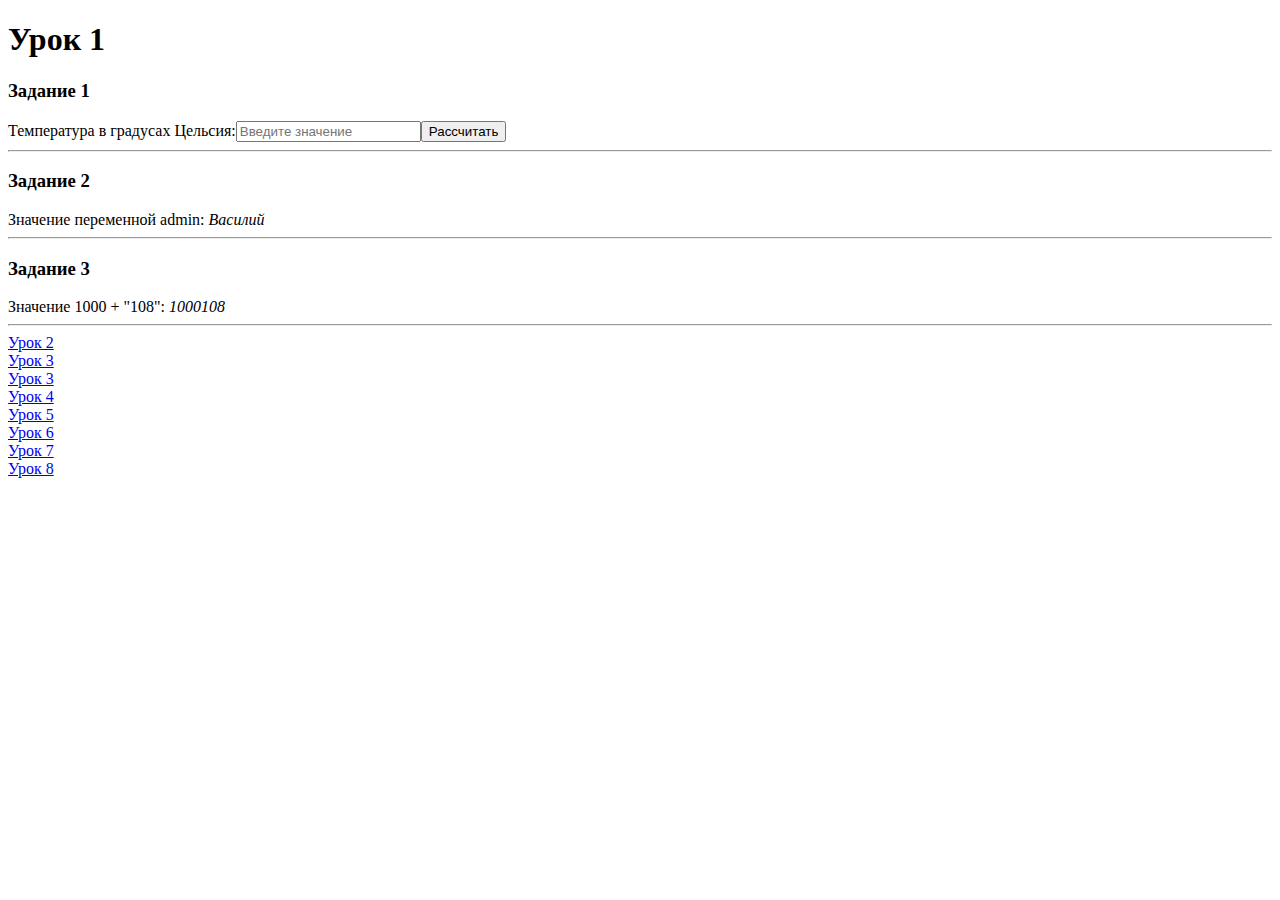
<file: index.html>
<!DOCTYPE html>
<html lang="ru">
	<head>
		<script src="script.js"></script>
		<meta charset="utf-8"/>
	</head>
	<body>
		<h1>Урок 1</h1>
		<h3>Задание 1</h2>	
			<label for="temp_cel_field">Температура в градусах Цельсия:</label><input type="text" id="temp_cel_field" placeholder="Введите значение"/><input type="button" value="Рассчитать" onclick='tempCalc();'/>
		<hr/>
		<h3>Задание 2</h2>
			Значение переменной admin: <span id="admin_val" style="font-style: italic"></span>
		<hr/>
		<h3>Задание 3</h2>	
			Значение 1000 + "108": <span id="sum_val" style="font-style: italic"></span>
		<hr/>
		<a href="lesson02/index.html">Урок 2</a><br/>
		<a href="lesson03/index.html">Урок 3</a><br/>
		<a href="lesson03/index.html">Урок 3</a><br/>
		<a href="lesson04/index.html">Урок 4</a><br/>
		<a href="lesson05/index.html">Урок 5</a><br/>
		<a href="lesson06/index.html">Урок 6</a><br/>
		<a href="lesson07/index.html">Урок 7</a><br/>
		<a href="lesson08/index.html">Урок 8</a><br/>
	</body>
</html>
</file>
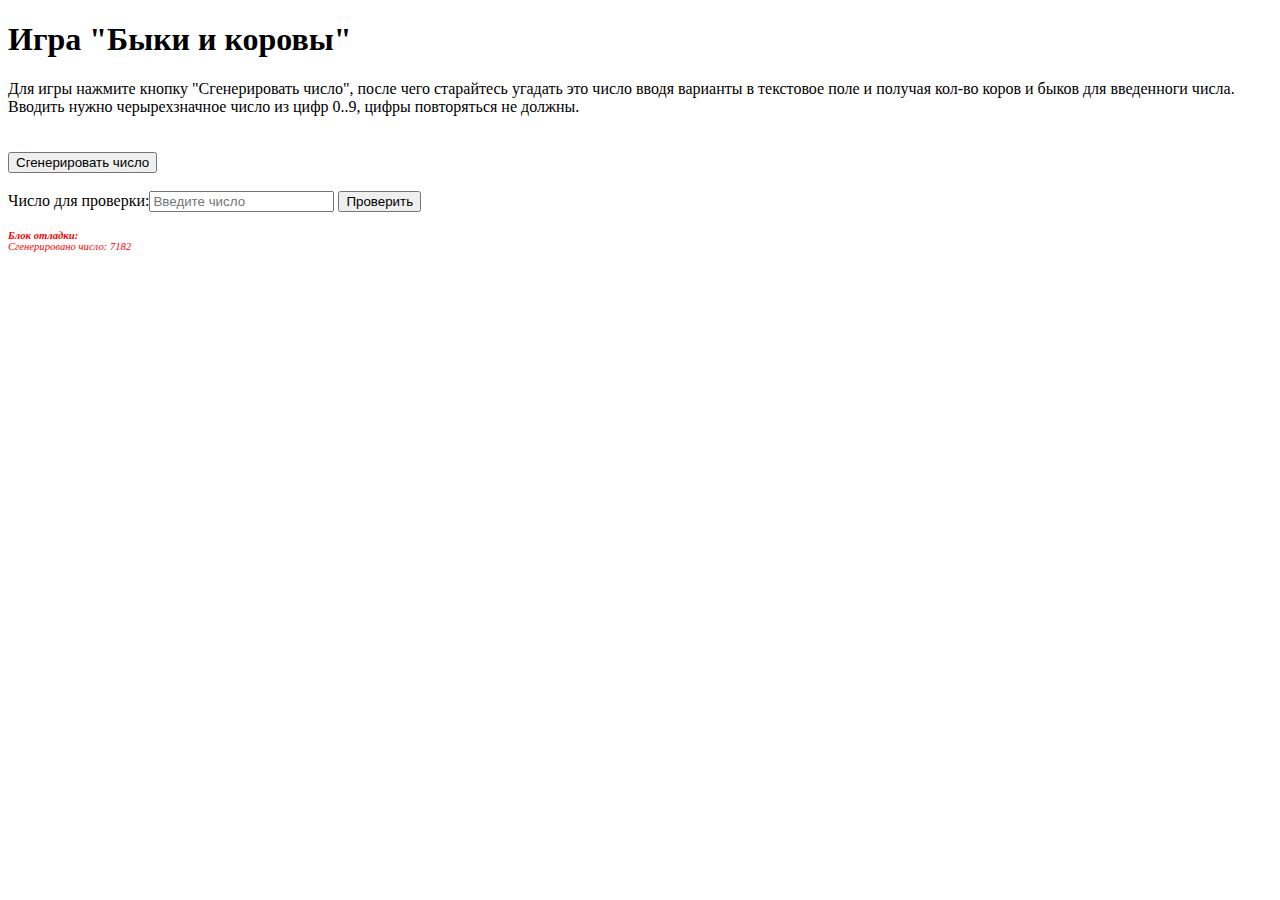
<file: lesson02/index.html>
<!DOCTYPE html>
<html lang="ru">
	<head>
		<script src="script.js"></script>
		<meta charset="utf-8"/>
		<title>Курс JavaScript часть 1. Урок 2</title>
	</head>
	<body>
		<h1>Игра "Быки и коровы"</h1>
		Для игры нажмите кнопку "Сгенерировать число", после чего старайтесь угадать это число вводя варианты в текстовое поле и получая кол-во коров и быков для введенноги числа.
		Вводить нужно черырехзначное число из цифр 0..9, цифры повторяться не должны.
		<br/>
		<br/>
		<br/>		
		<input id="secretNumber" type="hidden"/><input type="button" value="Сгенерировать число" onclick="onGenerateNumber();"/><br/>
		<br/>
		Число для проверки:<input type="text" id="enteredNumber" placeholder="Введите число"/> <input type="button" value="Проверить" onclick="onCheckNumber();"/>
		<br/>
		<br/>
		<div style="color: red; font-size: 8pt; font-style: italic">
			<b>Блок отладки:</b><br/>
			Сгенерировано число: <span id="debugNumber"></span>
		</div>
	</body>
</html>
</file>
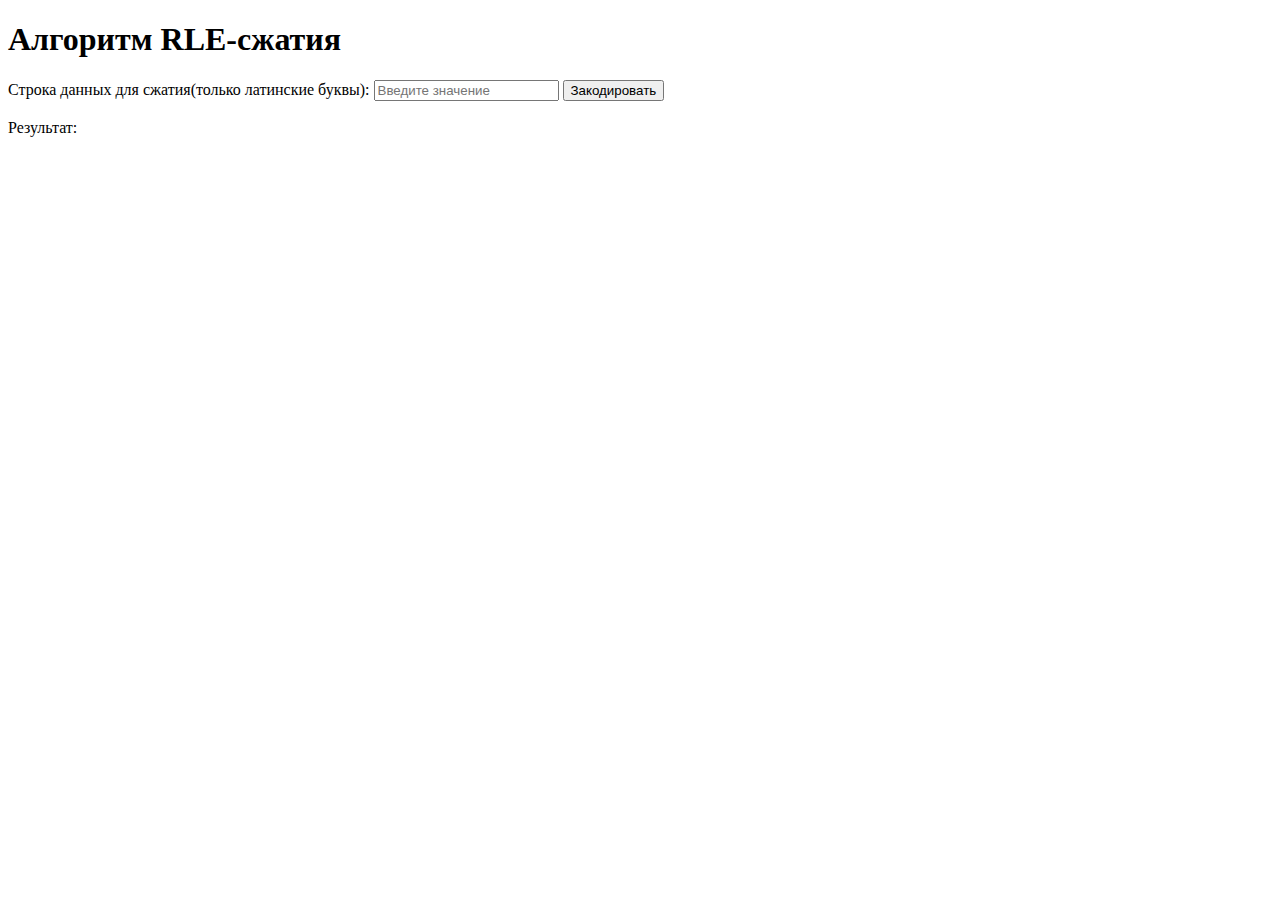
<file: lesson03/index.html>
<!DOCTYPE html>
<html lang="ru">
    <head>
        <meta charset="UTF-8"/>
        <title>Домашнее задание урок 3</title>
        <script src="script.js"></script>
    </head>
    <body>
        <h1>Алгоритм RLE-сжатия</h1>
        <label for="inputString">Строка данных для сжатия(только латинские буквы):</label>
        <input id="inputString" type="text" placeholder="Введите значение"/>
        <button value="" onclick="onCode();">Закодировать</button><br/><br/>
        Результат: <span id="outputString"></span>
    </body>
</html>
</file>
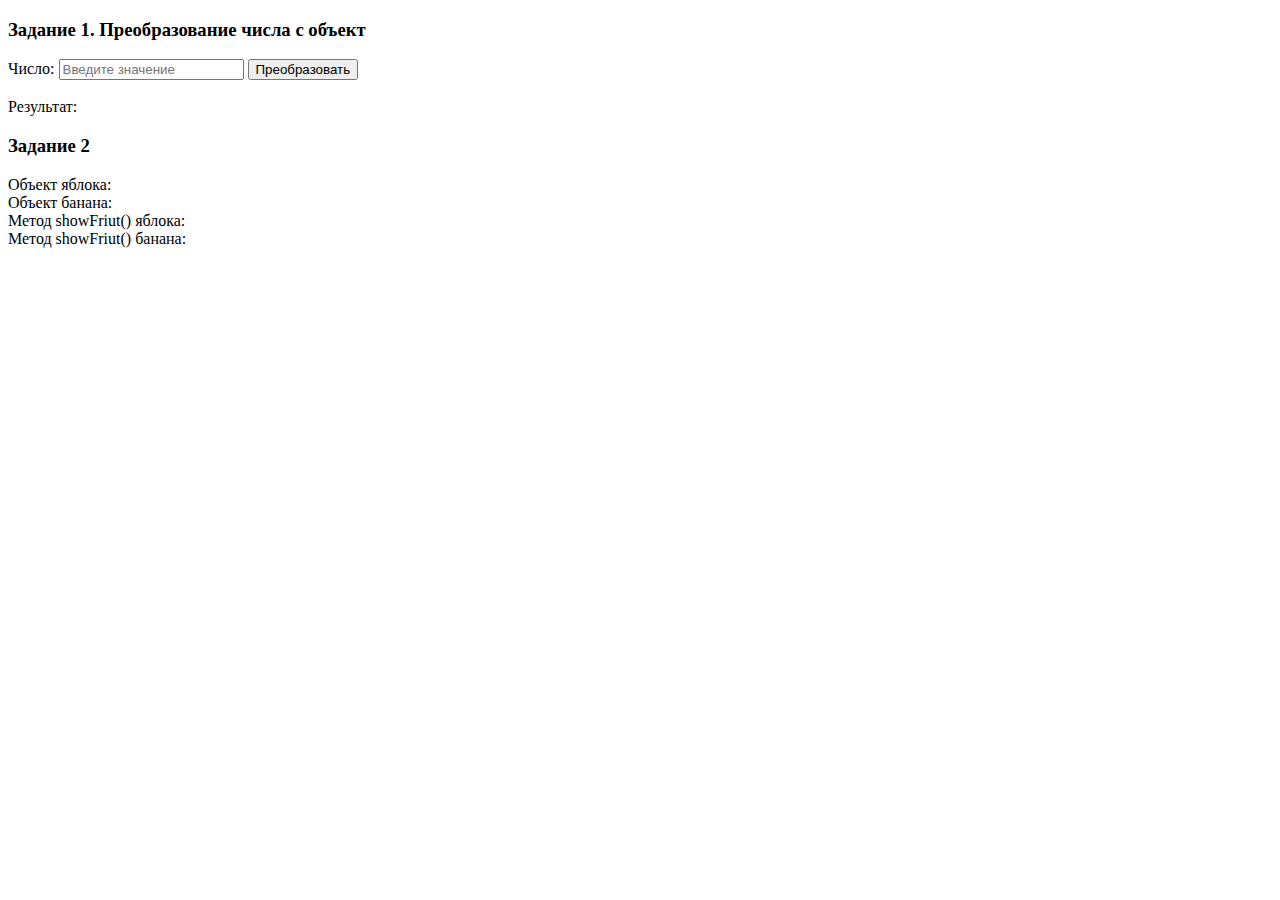
<file: lesson04/index.html>
<!DOCTYPE html>
<html lang="ru">
    <head>
        <meta charset="UTF-8"/>
        <title>Домашнее задание урок 4</title>
        <script src="script.js"></script>
    </head>
    <body>
        <h3>Задание 1. Преобразование числа с объект</h3>
        <label for="inputString">Число:</label>
        <input id="inputString" type="text" placeholder="Введите значение"/>
        <button value="" onclick="onCode();">Преобразовать</button><br/><br/>
        Результат: <span id="outputString"></span>

        <h3>Задание 2</h3>
        Объект яблока:<span id="apple"></span><br/>
        Объект банана:<span id="banan"></span><br/>
        Метод showFriut() яблока:<span id="apple_showFruit"></span><br/>
        Метод showFriut() банана:<span id="banan_showFruit"></span>
    </body>
</html>
</file>
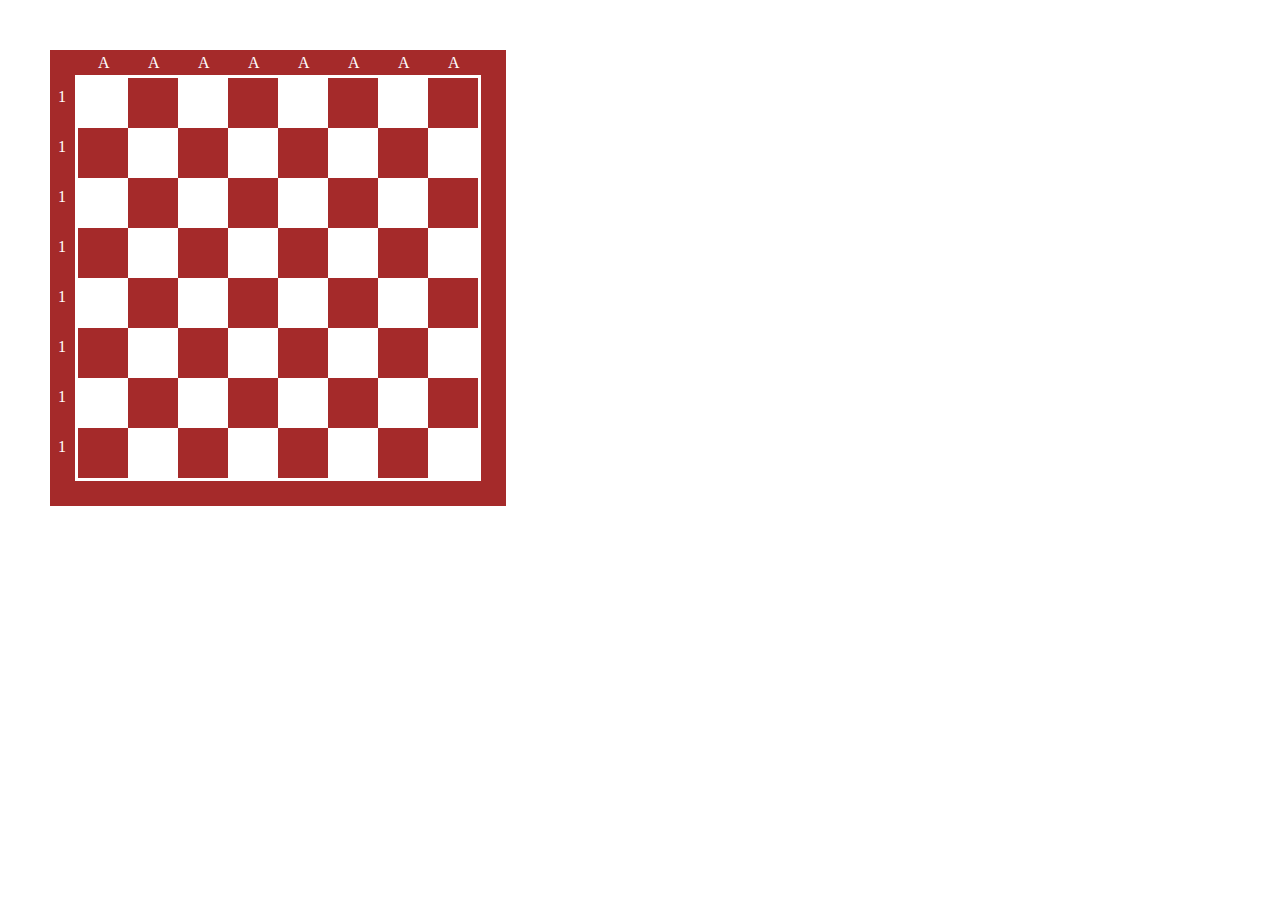
<file: lesson05/index.html>
<!DOCTYPE html>
<html lang="ru">
	<head>
		<script src="script.js"></script>
		<meta charset="utf-8"/>
        <title>Урок 5. Домашнее задание</title>
        <link rel="stylesheet" href="styles.css"/>
    </head>
	<body>
        <div id="chessboard" class="chessboard">
            <!-- 
            <div class="main-area-wrp">
                <div class="row">
                    <div class="cell"></div><div class="cell"></div><div class="cell"></div><div class="cell"></div><div class="cell"></div><div class="cell"></div><div class="cell"></div><div class="cell"></div>
                </div>
                <div class="row">
                    <div class="cell"></div><div class="cell"></div><div class="cell"></div><div class="cell"></div><div class="cell"></div><div class="cell"></div><div class="cell"></div><div class="cell"></div>
                </div>
                <div class="row">
                    <div class="cell"></div><div class="cell"></div><div class="cell"></div><div class="cell"></div><div class="cell"></div><div class="cell"></div><div class="cell"></div><div class="cell"></div>
                </div>
                <div class="row">
                    <div class="cell"></div><div class="cell"></div><div class="cell"></div><div class="cell"></div><div class="cell"></div><div class="cell"></div><div class="cell"></div><div class="cell"></div>
                </div>
                <div class="row">
                    <div class="cell"></div><div class="cell"></div><div class="cell"></div><div class="cell"></div><div class="cell"></div><div class="cell"></div><div class="cell"></div><div class="cell"></div>
                </div>
                <div class="row">
                    <div class="cell"></div><div class="cell"></div><div class="cell"></div><div class="cell"></div><div class="cell"></div><div class="cell"></div><div class="cell"></div><div class="cell"></div>
                </div>
                <div class="row">
                    <div class="cell"></div><div class="cell"></div><div class="cell"></div><div class="cell"></div><div class="cell"></div><div class="cell"></div><div class="cell"></div><div class="cell"></div>
                </div>
                <div class="row">
                    <div class="cell"></div><div class="cell"></div><div class="cell"></div><div class="cell"></div><div class="cell"></div><div class="cell"></div><div class="cell"></div><div class="cell"></div>
                </div>    
            </div>
            -->
        </div>
    </body>
</html>
</file>
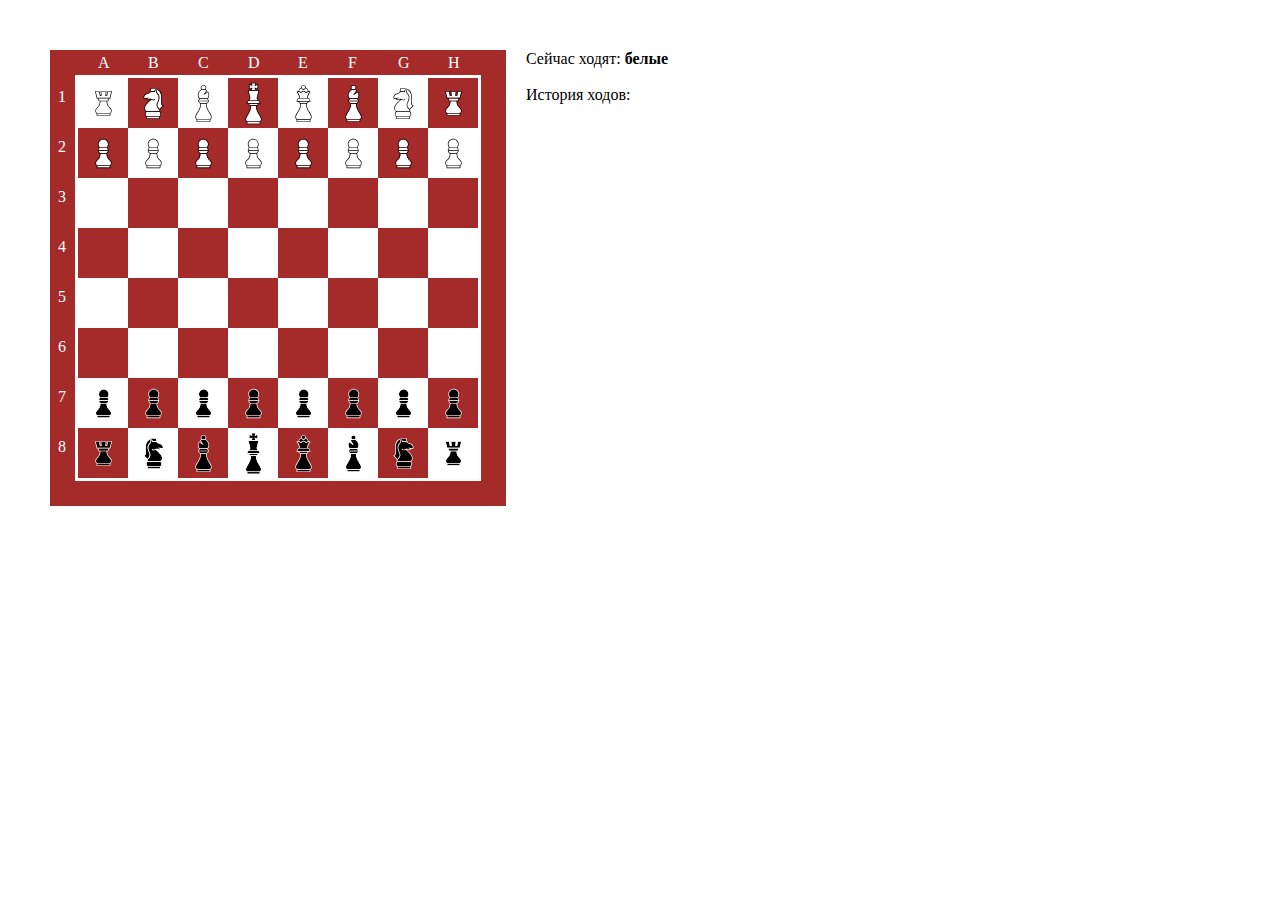
<file: lesson07/index.html>
<!DOCTYPE html>
<html lang="ru">
	<head>
		<script src="script.js"></script>
		<meta charset="utf-8"/>
        <title>Урок 7. Домашнее задание</title>
        <link rel="stylesheet" href="styles.css"/>
    </head>
	<body>
        <main class="chess clearfix">
            <div id="chessboard" class="chessboard"></div>    
            <div class="info">
                Сейчас ходят: <span id="move-turn" class="move-turn">белые</span><br>
                <br/>
                История ходов:<br/>
                <div id="history" class="history">
                    
                </div>
            </div>
        </main>
    </body>
</html>
</file>
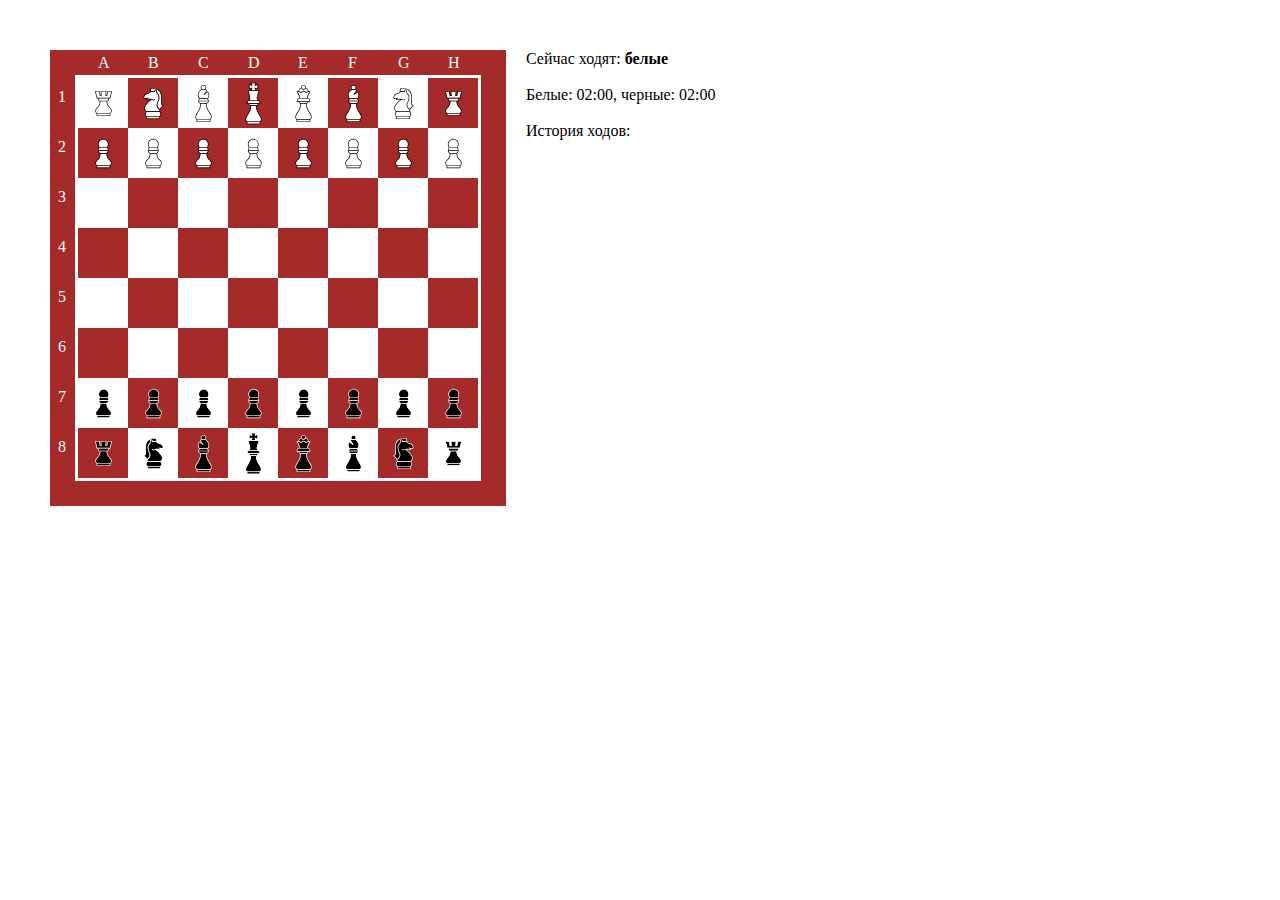
<file: lesson08/index.html>
<!DOCTYPE html>
<html lang="ru">
	<head>
		<script src="script.js"></script>
		<meta charset="utf-8"/>
        <title>Урок 8. Домашнее задание</title>
        <link rel="stylesheet" href="styles.css"/>
    </head>
	<body>
        <main class="chess clearfix">
            <div id="chessboard" class="chessboard"></div>    
            <div class="info">
                Сейчас ходят: <span id="move-turn" class="move-turn">белые</span>
                <br/>
                <br/>
                <div class="timer">
                    Белые: <span id="white-timer">02:00</span>, черные: <span id="black-timer">02:00</span> 
                </div>    
                <br/>
                История ходов:<br/>
                <div id="history" class="history"></div>
            </div>
        </main>
    </body>
</html>
</file>
<file: lesson05/styles.css>
* {
    margin: 0;
    padding: 0;
}

.chessboard {
    box-sizing: border-box;
    width: 456px;
    color: white;
    background-color: brown;
    padding: 25px;
    margin: 50px;
}

.chessboard .main-area-wrp {
    border: 3px solid white;
}


.chessboard .row {
    height: 50px;
    position: relative;
}

.chessboard .cell {
    height: 50px;
    width: 50px;
    background-color: white;
    display: inline-block;
    position: relative;
    line-height: 50px;
}

.chessboard .row:nth-child(even) .cell:nth-child(odd) {
    background-color: brown;
}

.chessboard .row:nth-child(odd) .cell:nth-child(even) {
    background-color: brown;
}

.chessboard .row::before {
    content: "1";
    position: absolute;
    top: 10px;
    left: -20px;
}

.chessboard .row:first-child .cell::before {
    content: "a";
    text-transform: uppercase;
    position: absolute;
    top: -40px;
    left: 20px;
}
</file>
<file: lesson07/styles.css>
* {
    margin: 0;
    padding: 0;
}

.clearfix::after {
    content: "";
    width: 100%;
    clear: both;
}

.info {
    margin: 50px;
}

.info .move-turn {
    font-weight: bold;
}

.chessboard {
    box-sizing: border-box;
    width: 456px;
    color: white;
    background-color: brown;
    padding: 25px;
    margin: 0 20px 0 50px;
    float: left;
}
.chessboard .main-area-wrp {
    border: 3px solid white;
}


.chessboard .row {
    height: 50px;
    position: relative;
}

.chessboard .cell {
    height: 50px;
    width: 50px;
    background-color: white;
    display: inline-block;
    position: relative;
    line-height: 50px;
}

.chessboard .row:nth-child(even) .cell:nth-child(even) {
    background-color: brown;
}

.chessboard .row:nth-child(odd) .cell:nth-child(odd) {
    background-color: brown;
}

.chessboard .row:nth-child(even) .cell:nth-child(even):hover,
.chessboard .row:nth-child(odd) .cell:nth-child(odd):hover,
.chessboard .cell:hover {
    background-color: lawngreen;
}

.chessboard .cell-selected {
    background-color: green !important;
}

.chessboard .row-index {
    position: absolute;
    top: 10px;
    left: -20px;
}

.chessboard .col-index {
    text-transform: uppercase;
    position: absolute;
    top: -40px;
    left: 20px;
}


/* chess-figures */

.chess-figure {
    background-size: 45px 45px;
    background-position: center center;
    background-repeat: no-repeat;
}

.white-spawn {
    background-image: url("chess_icons/white_spawn.svg");
}

.white-rock {
    background-image: url("chess_icons/white_rock.svg");
}

.white-knight {
    background-image: url("chess_icons/white_knight.svg");
}

.white-bishop {
    background-image: url("chess_icons/white_bishop.svg");
}

.white-queen {
    background-image: url("chess_icons/white_queen.svg");
}

.white-king {
    background-image: url("chess_icons/white_king.svg");
}


.black-spawn {
    background-image: url("chess_icons/black_spawn.svg");
}

.black-rock {
    background-image: url("chess_icons/black_rock.svg");
}

.black-knight {
    background-image: url("chess_icons/black_knight.svg");
}

.black-bishop {
    background-image: url("chess_icons/black_bishop.svg");
}

.black-queen {
    background-image: url("chess_icons/black_queen.svg");
}

.black-king {
    background-image: url("chess_icons/black_king.svg");
}
</file>
<file: lesson08/styles.css>
* {
    margin: 0;
    padding: 0;
}

.clearfix::after {
    content: "";
    width: 100%;
    clear: both;
}

.info {
    margin: 50px;
}

.info .move-turn {
    font-weight: bold;
}

.chessboard {
    box-sizing: border-box;
    width: 456px;
    color: white;
    background-color: brown;
    padding: 25px;
    margin: 0 20px 0 50px;
    float: left;
}
.chessboard .main-area-wrp {
    border: 3px solid white;
}


.chessboard .row {
    height: 50px;
    position: relative;
}

.chessboard .cell {
    height: 50px;
    width: 50px;
    background-color: white;
    display: inline-block;
    position: relative;
    line-height: 50px;
}

.chessboard .row:nth-child(even) .cell:nth-child(even) {
    background-color: brown;
}

.chessboard .row:nth-child(odd) .cell:nth-child(odd) {
    background-color: brown;
}

.chessboard .row:nth-child(even) .cell:nth-child(even):hover,
.chessboard .row:nth-child(odd) .cell:nth-child(odd):hover,
.chessboard .cell:hover {
    background-color: lawngreen;
}

.chessboard .cell-selected {
    background-color: green !important;
}

.chessboard .row-index {
    position: absolute;
    top: 10px;
    left: -20px;
}

.chessboard .col-index {
    text-transform: uppercase;
    position: absolute;
    top: -40px;
    left: 20px;
}



/* chess-figures */

.chess-figure {
    background-size: 45px 45px;
    background-position: center center;
    background-repeat: no-repeat;
}

.white-spawn {
    background-image: url("chess_icons/white_spawn.svg");
}

.white-rock {
    background-image: url("chess_icons/white_rock.svg");
}

.white-knight {
    background-image: url("chess_icons/white_knight.svg");
}

.white-bishop {
    background-image: url("chess_icons/white_bishop.svg");
}

.white-queen {
    background-image: url("chess_icons/white_queen.svg");
}

.white-king {
    background-image: url("chess_icons/white_king.svg");
}


.black-spawn {
    background-image: url("chess_icons/black_spawn.svg");
}

.black-rock {
    background-image: url("chess_icons/black_rock.svg");
}

.black-knight {
    background-image: url("chess_icons/black_knight.svg");
}

.black-bishop {
    background-image: url("chess_icons/black_bishop.svg");
}

.black-queen {
    background-image: url("chess_icons/black_queen.svg");
}

.black-king {
    background-image: url("chess_icons/black_king.svg");
}
</file>
